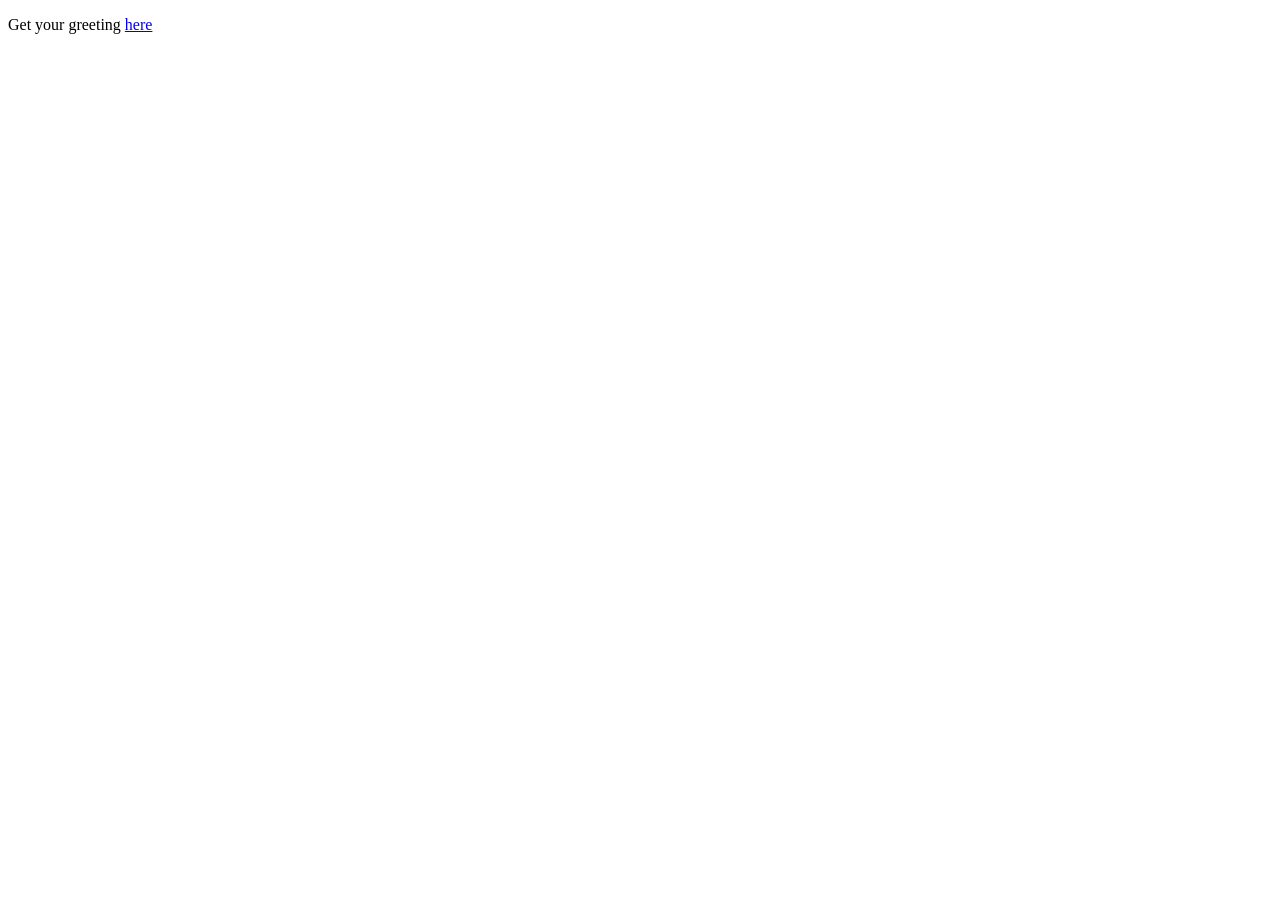
<file: tutorial8-2/src/main/resources/static/index.html>
<!DOCTYPE HTML>
<html>
<head>
    <title>Getting Started: Serving Web Content</title>
    <meta http-equiv="Content-Type" content="text/html; charset=UTF-8" />
</head>
<body>
<p>Get your greeting <a href="/greeting">here</a></p>
</body>
</html>
</file>
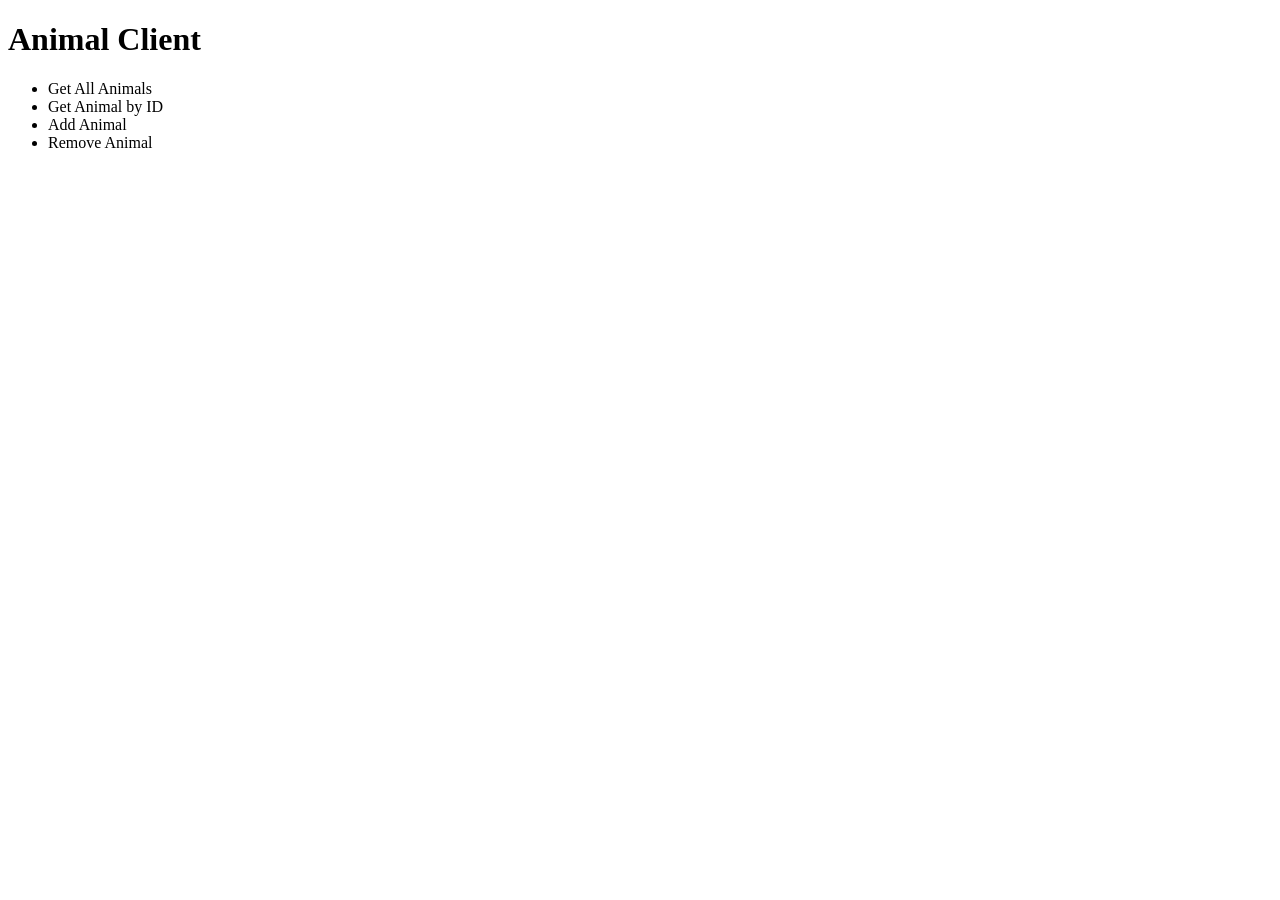
<file: Tutorial9-2/src/main/resources/templates/index.html>
<!DOCTYPE html>
<!-- saved from url=(0080)https://qrbriggs-byui.github.io/apj-files/tutorials/files/tutorial9-2/index.html -->
<html xmlns:th="http://www.thymeleaf.org" data-lt-installed="true"><head><meta http-equiv="Content-Type" content="text/html; charset=UTF-8">
    <title>Animal Client</title>
</head>
<body>
<h1>Animal Client</h1>
<ul>
    <li><a th:href="@{/getAllAnimals}">Get All Animals</a></li>
    <li><a th:href="@{/getAnimalById}">Get Animal by ID</a></li>
    <li><a th:href="@{/addAnimal}">Add Animal</a></li>
    <li><a th:href="@{/removeAnimal}">Remove Animal</a></li>
</ul>

</body></html>
</file>
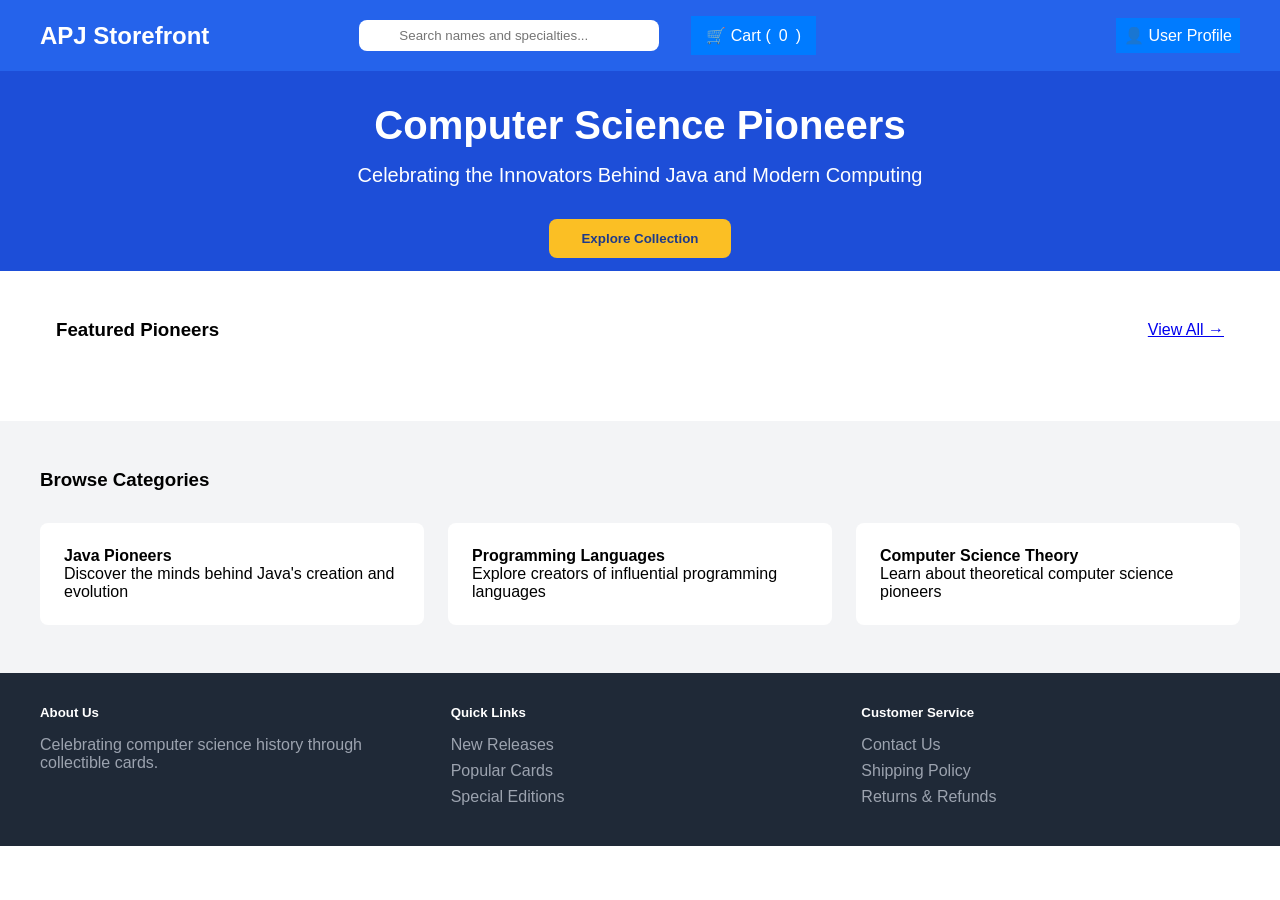
<file: web/src/main/resources/static/index.html>
<!DOCTYPE html>
<html lang="en">
<head>
    <meta charset="UTF-8">
    <meta name="viewport" content="width=device-width, initial-scale=1.0">
    <title>APJ Storefront - Computer Science Pioneers</title>
    <link rel="stylesheet" href="css/index.css">
    <link rel="stylesheet" href="css/cart.css">
    <script src="js/index.js" defer></script>
    <script src="js/cart.js" defer></script>
</head>
<body>
<nav>
    <div class="nav-container">
        <div class="logo">APJ Storefront</div>
        <div class="search-cart">
            <div class="search-container">
                <input type="text" id="search" class="search-input" placeholder="Search names and specialties...">
            </div>
            <button class="cart-button">
                🛒 Cart (<span id="cart-item-count">0</span>)
            </button>
        </div>
        <div class="cart-container">
            <div class="cart-widget" id="cartWidget">
                <p><strong>Your Cart:</strong></p>
                <ul id="cartItems"></ul>
            </div>
        </div>
        <div class="user-profile">
            <p><a href="user-profile.html">👤 <span id="username">User Profile</span></a></p>
        </div>
    </div>
</nav>

<div class="hero">
    <h2>Computer Science Pioneers</h2>
    <p>Celebrating the Innovators Behind Java and Modern Computing</p>
    <button class="cta-button">Explore Collection</button>
</div>

<section class="featured-section">
    <div class="section-header">
        <h3>Featured Pioneers</h3>
        <a href="product-listing.html">View All →</a>
    </div>
    <div class="card-grid" id="featured-cards">
        <!-- Cards will be inserted here by JavaScript -->
    </div>
</section>

<section class="categories">
    <div class="categories-container">
        <h3>Browse Categories</h3>
        <div class="categories-grid">
            <div class="category-card" id="java-pioneers-card">
                <h4>Java Pioneers</h4>
                <p>Discover the minds behind Java's creation and evolution</p>
            </div>
            <div class="category-card" id="programming-languages-card">
                <h4>Programming Languages</h4>
                <p>Explore creators of influential programming languages</p>
            </div>
            <div class="category-card" id="theory-card">
                <h4>Computer Science Theory</h4>
                <p>Learn about theoretical computer science pioneers</p>
            </div>
        </div>
    </div>
</section>

<footer>
    <div class="footer-container">
        <div class="footer-section">
            <h5>About Us</h5>
            <p style="color: #9ca3af;">Celebrating computer science history through collectible cards.</p>
        </div>
        <div class="footer-section">
            <h5>Quick Links</h5>
            <ul>
                <li>New Releases</li>
                <li>Popular Cards</li>
                <li>Special Editions</li>
            </ul>
        </div>
        <div class="footer-section">
            <h5>Customer Service</h5>
            <ul>
                <li>Contact Us</li>
                <li>Shipping Policy</li>
                <li>Returns & Refunds</li>
            </ul>
        </div>
    </div>
</footer>
<div id="homepage"></div>
</body>
</html>
</file>
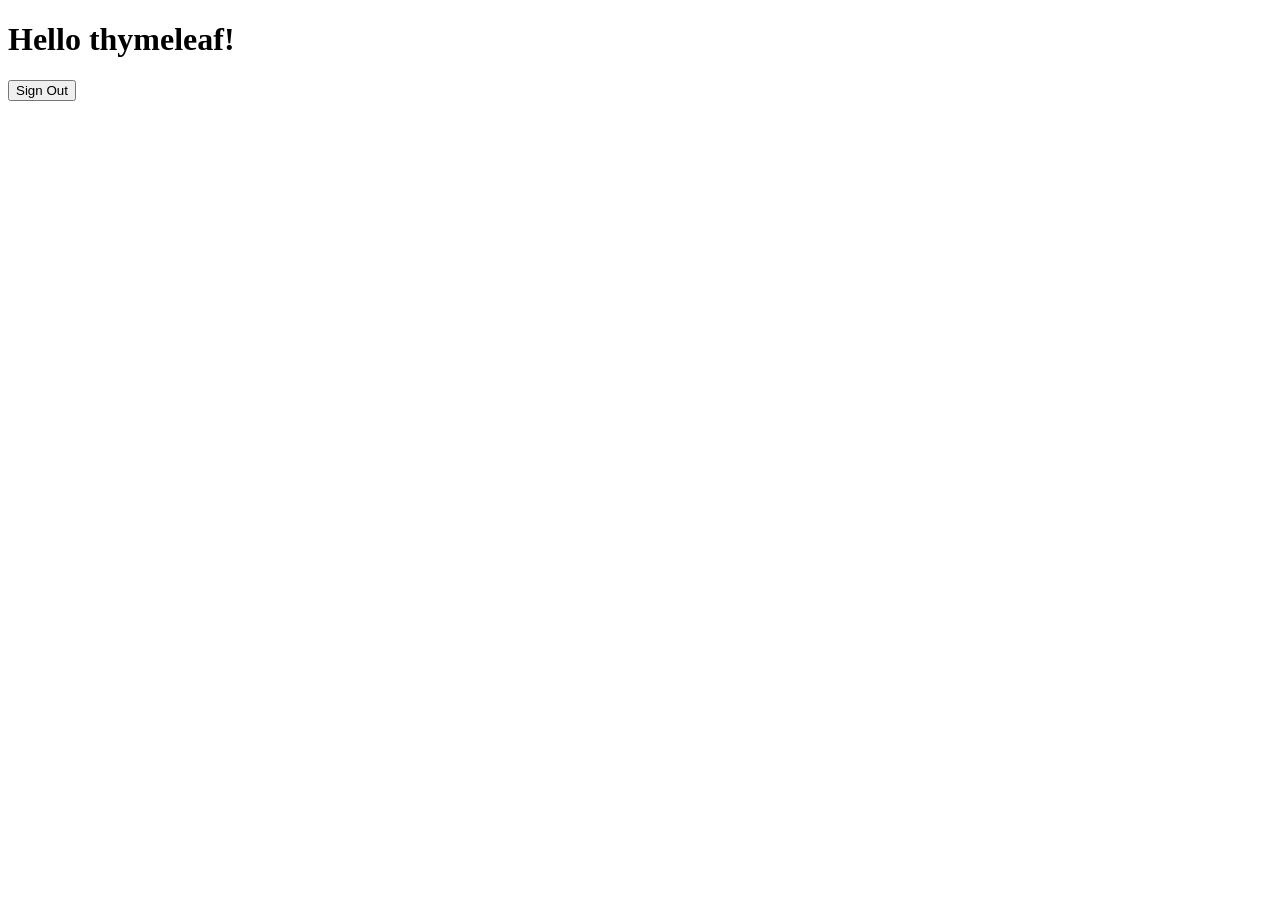
<file: tutorial12-2/src/main/resources/templates/hello.html>
<!DOCTYPE html>
<html xmlns="http://www.w3.org/1999/xhtml" xmlns:th="https://www.thymeleaf.org"
      xmlns:sec="https://www.thymeleaf.org/thymeleaf-extras-springsecurity6">
<head>
    <title>Hello World!</title>
</head>
<body>
<h1 th:inline="text">Hello <span th:remove="tag" sec:authentication="name">thymeleaf</span>!</h1>
<form th:action="@{/logout}" method="post">
    <input type="submit" value="Sign Out"/>
</form>
</body>
</html>
</file>
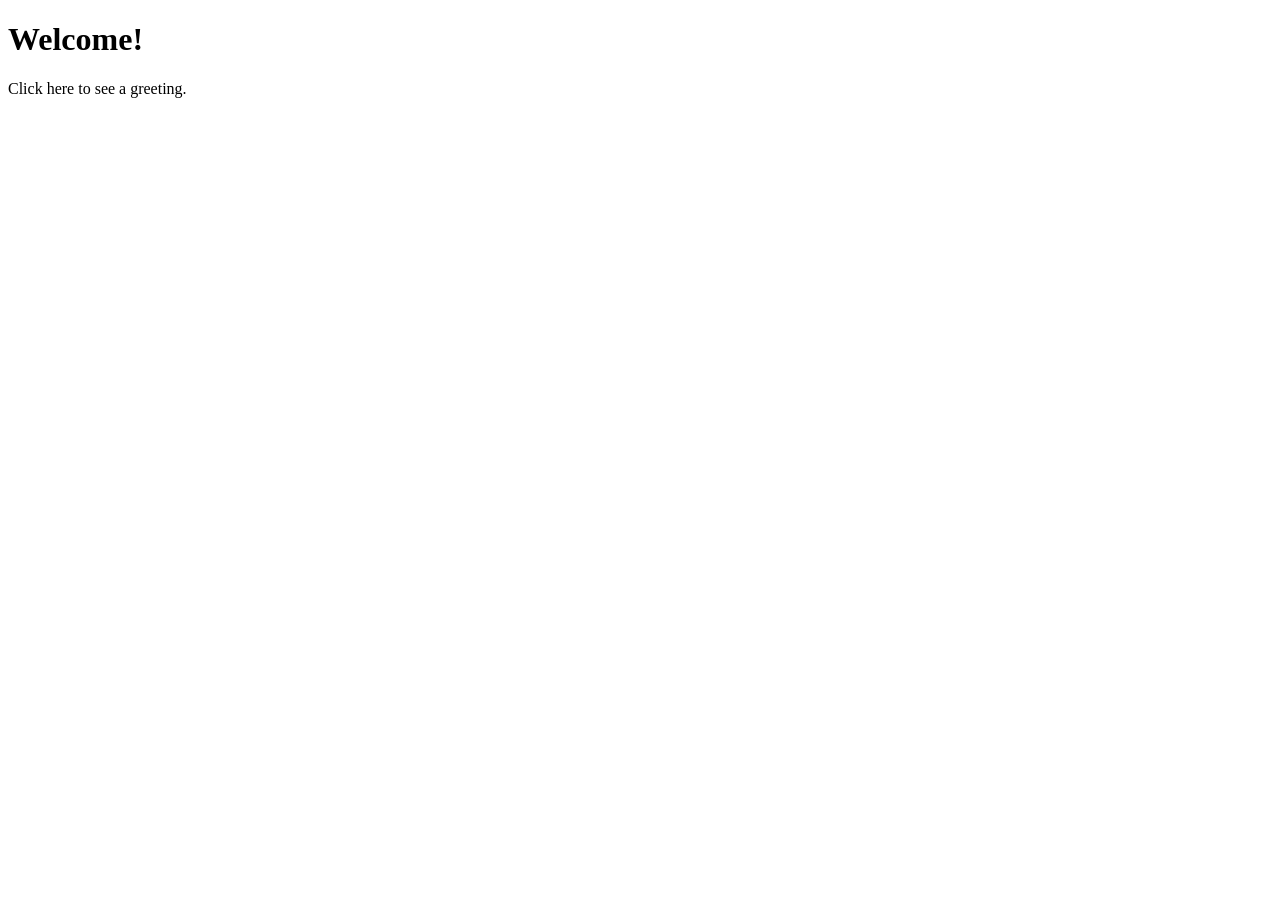
<file: tutorial12-2/src/main/resources/templates/home.html>
<!DOCTYPE html>
<html xmlns="http://www.w3.org/1999/xhtml" xmlns:th="https://www.thymeleaf.org">
<head>
    <title>Spring Security Example</title>
</head>
<body>
<h1>Welcome!</h1>

<p>Click <a th:href="@{/hello}">here</a> to see a greeting.</p>
</body>
</html>
</file>
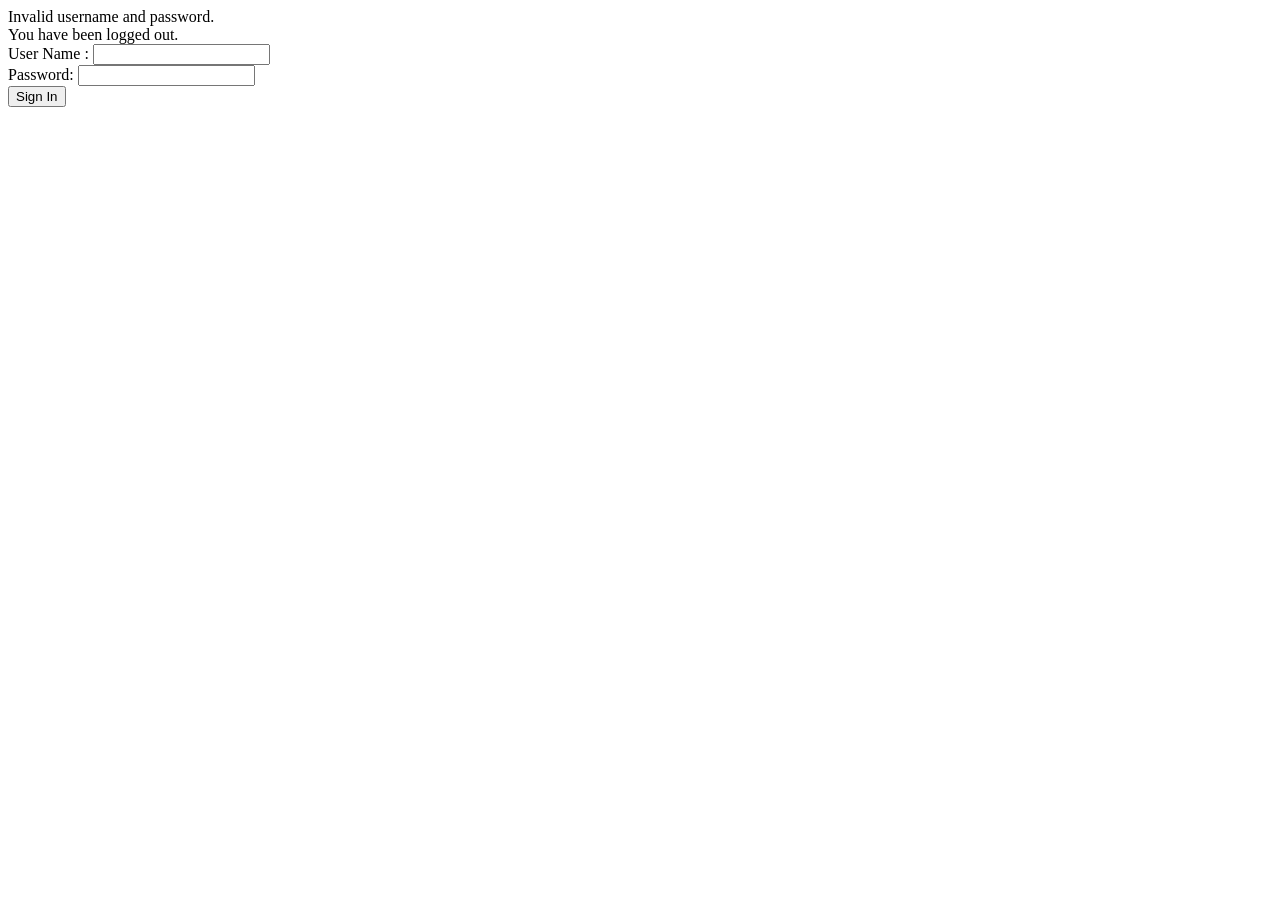
<file: tutorial12-2/src/main/resources/templates/login.html>
<!DOCTYPE html>
<html xmlns="http://www.w3.org/1999/xhtml" xmlns:th="https://www.thymeleaf.org">
<head>
    <title>Spring Security Example </title>
</head>
<body>
<div th:if="${param.error}">
    Invalid username and password.
</div>
<div th:if="${param.logout}">
    You have been logged out.
</div>
<form th:action="@{/login}" method="post">
    <div><label> User Name : <input type="text" name="username"/> </label></div>
    <div><label> Password: <input type="password" name="password"/> </label></div>
    <div><input type="submit" value="Sign In"/></div>
</form>
</body>
</html>
</file>
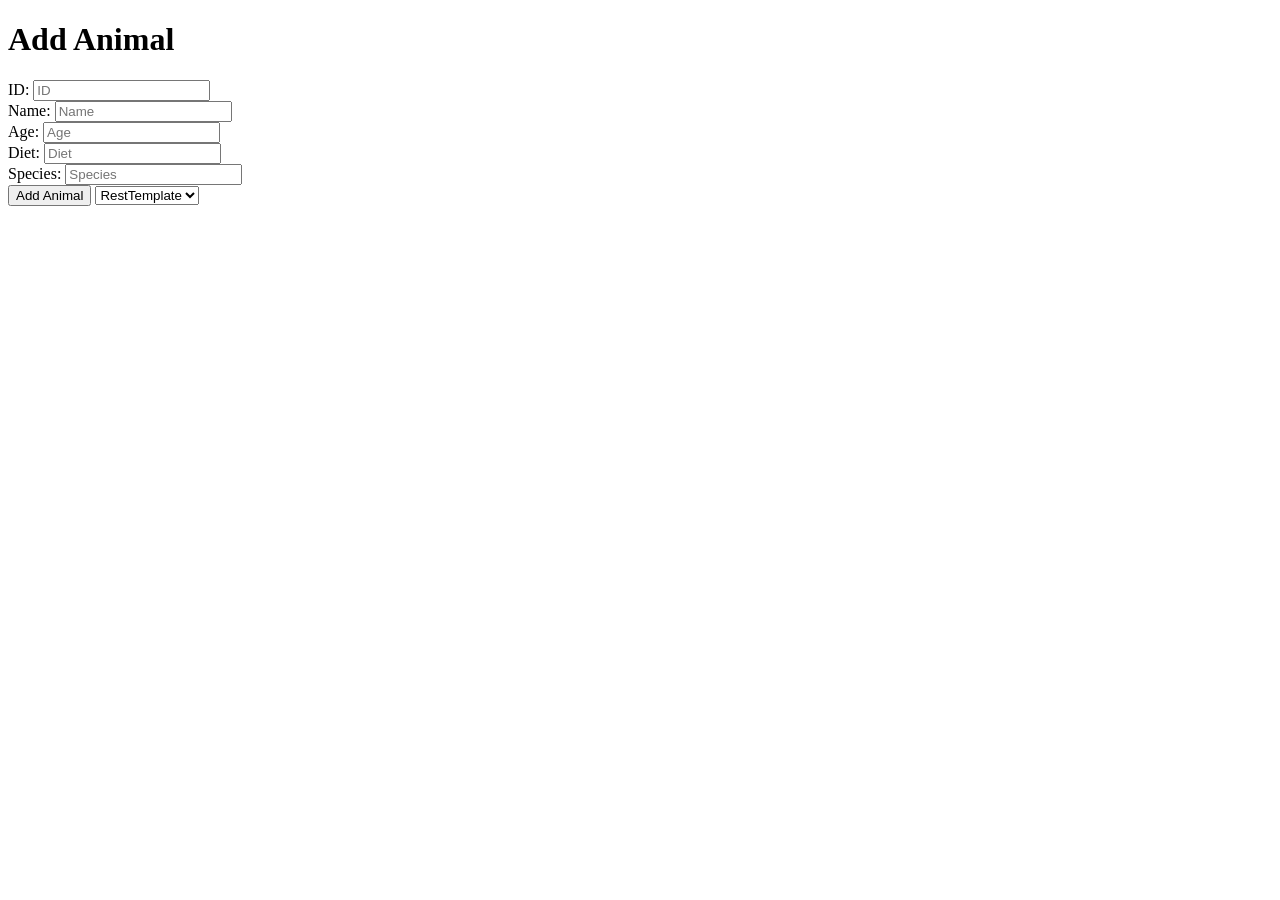
<file: Tutorial9-2/src/main/resources/templates/addAnimal.html>
<!DOCTYPE html>
<!-- saved from url=(0084)https://qrbriggs-byui.github.io/apj-files/tutorials/files/tutorial9-2/addAnimal.html -->
<html xmlns:th="http://www.thymeleaf.org" data-lt-installed="true"><head><meta http-equiv="Content-Type" content="text/html; charset=UTF-8">
  <title>Add Animal</title>
</head>
<body>
<h1>Add Animal</h1>
<form th:action="@{/addAnimal}" method="post" th:object="${animal}">
  <div>
    <label for="id">ID:</label>
    <input type="number" id="id" th:field="*{id}" placeholder="ID">
  </div>
  <div>
    <label for="name">Name:</label>
    <input type="text" id="name" th:field="*{name}" placeholder="Name">
  </div>
  <div>
    <label for="age">Age:</label>
    <input type="number" id="age" th:field="*{age}" placeholder="Age">
  </div>
  <div>
    <label for="diet">Diet:</label>
    <input type="text" id="diet" th:field="*{diet}" placeholder="Diet">
  </div>
  <div>
    <label for="species">Species:</label>
    <input type="text" id="species" th:field="*{species}" placeholder="Species">
  </div>
  <div>
    <button type="submit">Add Animal</button>
    <select name="method">
      <option value="restTemplate">RestTemplate</option>
      <option value="webClient">WebClient</option>
    </select>
  </div>
</form>

</body></html>
</file>
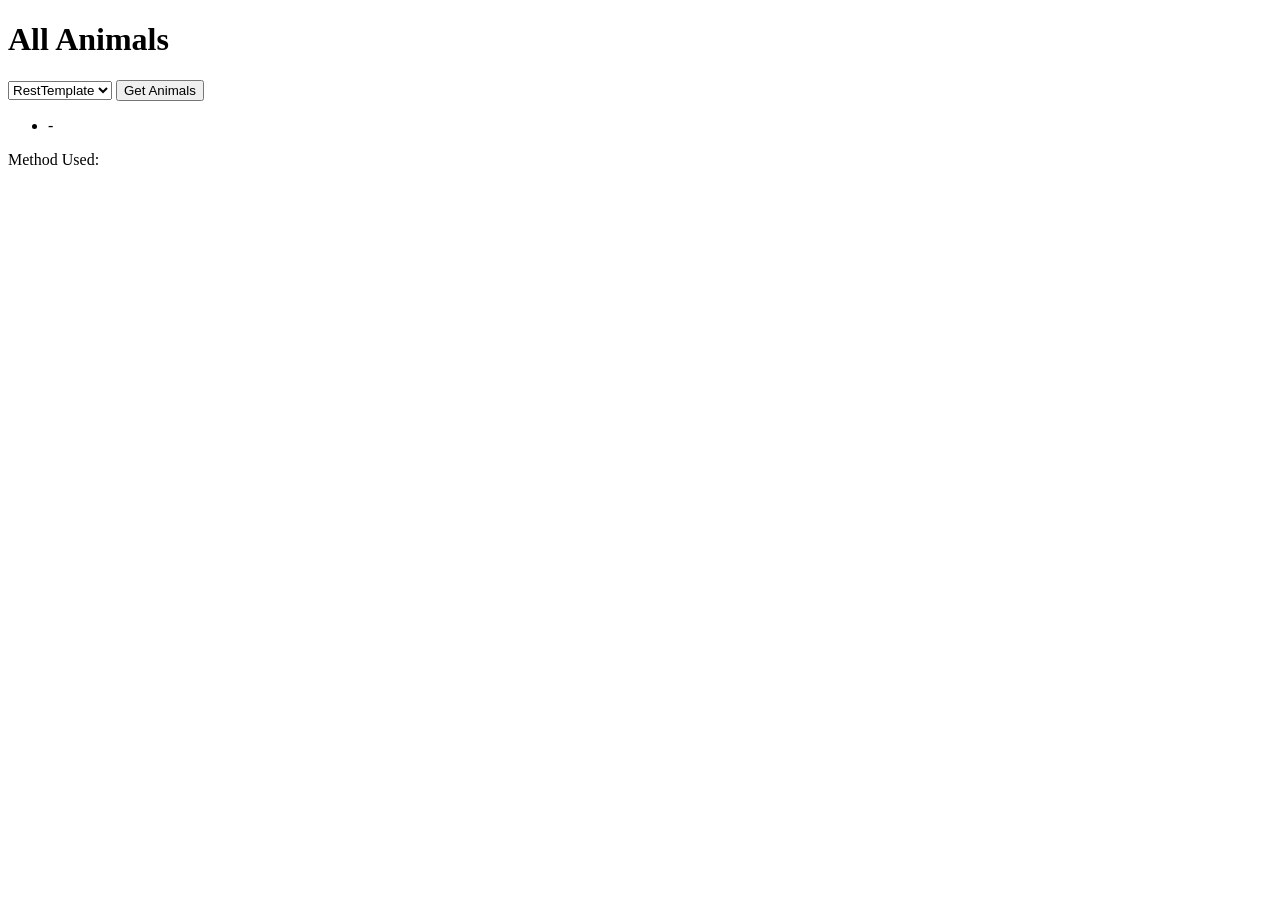
<file: Tutorial9-2/src/main/resources/templates/getAllAnimals.html>
<!DOCTYPE html>
<!-- saved from url=(0088)https://qrbriggs-byui.github.io/apj-files/tutorials/files/tutorial9-2/getAllAnimals.html -->
<html xmlns:th="http://www.thymeleaf.org" data-lt-installed="true"><head><meta http-equiv="Content-Type" content="text/html; charset=UTF-8">
    <title>Get All Animals</title>
</head>
<body>
<h1>All Animals</h1>
<form th:action="@{/getAllAnimals}" method="get">
    <select name="method">
        <option value="restTemplate">RestTemplate</option>
        <option value="webClient">WebClient</option>
    </select>
    <button type="submit">Get Animals</button>
</form>
<div th:if="${animals}">
    <ul>
        <li th:each="animal : ${animals}">
            <span th:text="${animal.name}"></span> - <span th:text="${animal.species}"></span>
        </li>
    </ul>
</div>
<div th:if="${method}">
    <p>Method Used: <span th:text="${method}"></span></p>
</div>

</body></html>
</file>
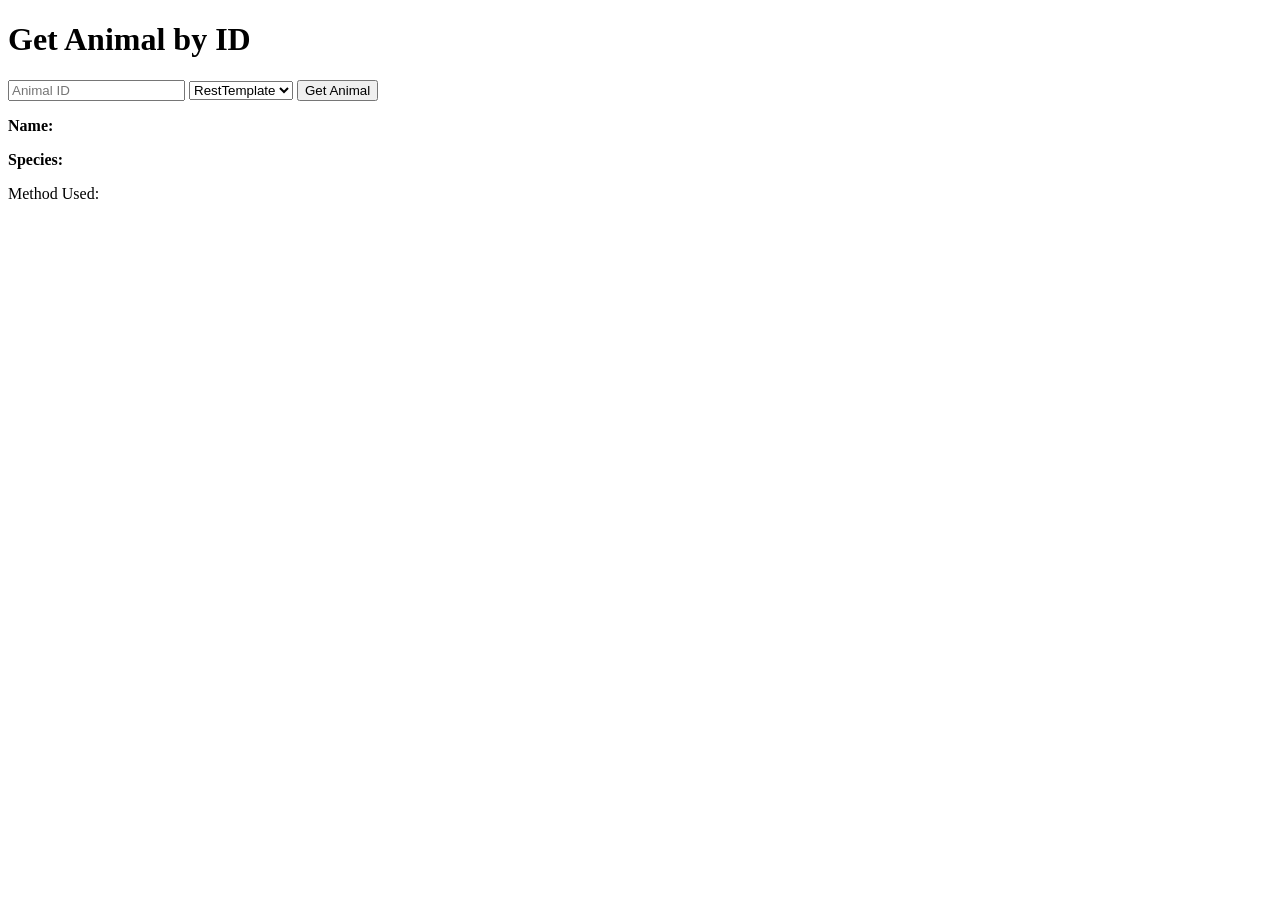
<file: Tutorial9-2/src/main/resources/templates/getAnimalById.html>
<!DOCTYPE html>
<!-- saved from url=(0088)https://qrbriggs-byui.github.io/apj-files/tutorials/files/tutorial9-2/getAnimalById.html -->
<html xmlns:th="http://www.thymeleaf.org" data-lt-installed="true"><head><meta http-equiv="Content-Type" content="text/html; charset=UTF-8">
    <title>Get Animal by ID</title>
</head>
<body>
<h1>Get Animal by ID</h1>
<form th:action="@{/getAnimalById}" method="post">
    <input type="number" name="id" placeholder="Animal ID">
    <select name="method">
        <option value="restTemplate">RestTemplate</option>
        <option value="webClient">WebClient</option>
    </select>
    <button type="submit">Get Animal</button>
</form>
<div th:if="${animal}">
    <p><strong>Name:</strong> <span th:text="${animal.name}"></span></p>
    <p><strong>Species:</strong> <span th:text="${animal.species}"></span></p>
</div>
<div th:if="${method}">
    <p>Method Used: <span th:text="${method}"></span></p>
</div>

</body></html>
</file>
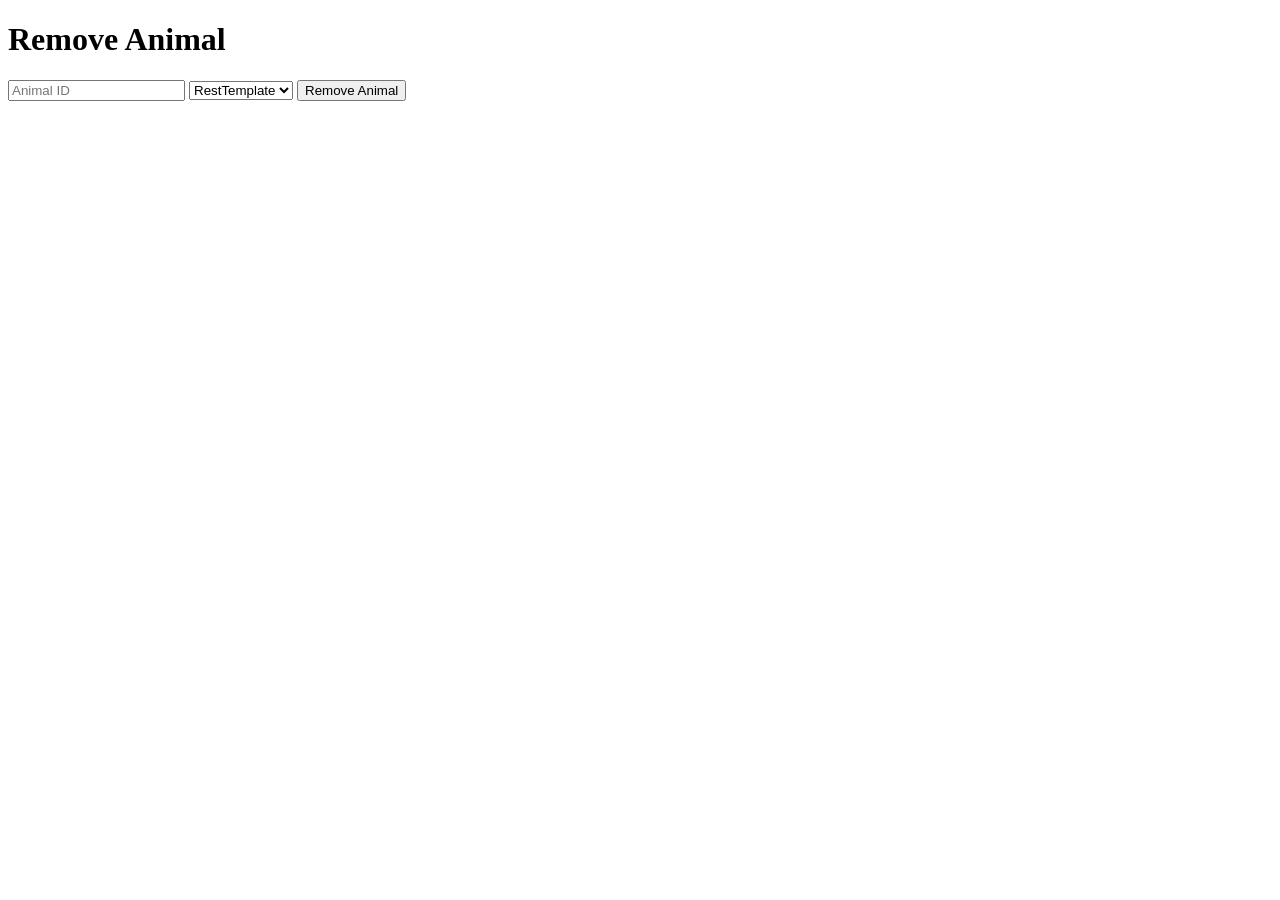
<file: Tutorial9-2/src/main/resources/templates/removeAnimal.html>
<!DOCTYPE html>
<!-- saved from url=(0087)https://qrbriggs-byui.github.io/apj-files/tutorials/files/tutorial9-2/removeAnimal.html -->
<html xmlns:th="http://www.thymeleaf.org" data-lt-installed="true"><head><meta http-equiv="Content-Type" content="text/html; charset=UTF-8">
    <title>Remove Animal</title>
</head>
<body>
<h1>Remove Animal</h1>
<form th:action="@{/removeAnimal}" method="post">
    <input type="number" name="id" placeholder="Animal ID">
    <select name="method">
        <option value="restTemplate">RestTemplate</option>
        <option value="webClient">WebClient</option>
    </select>
    <button type="submit">Remove Animal</button>
</form>

</body></html>
</file>
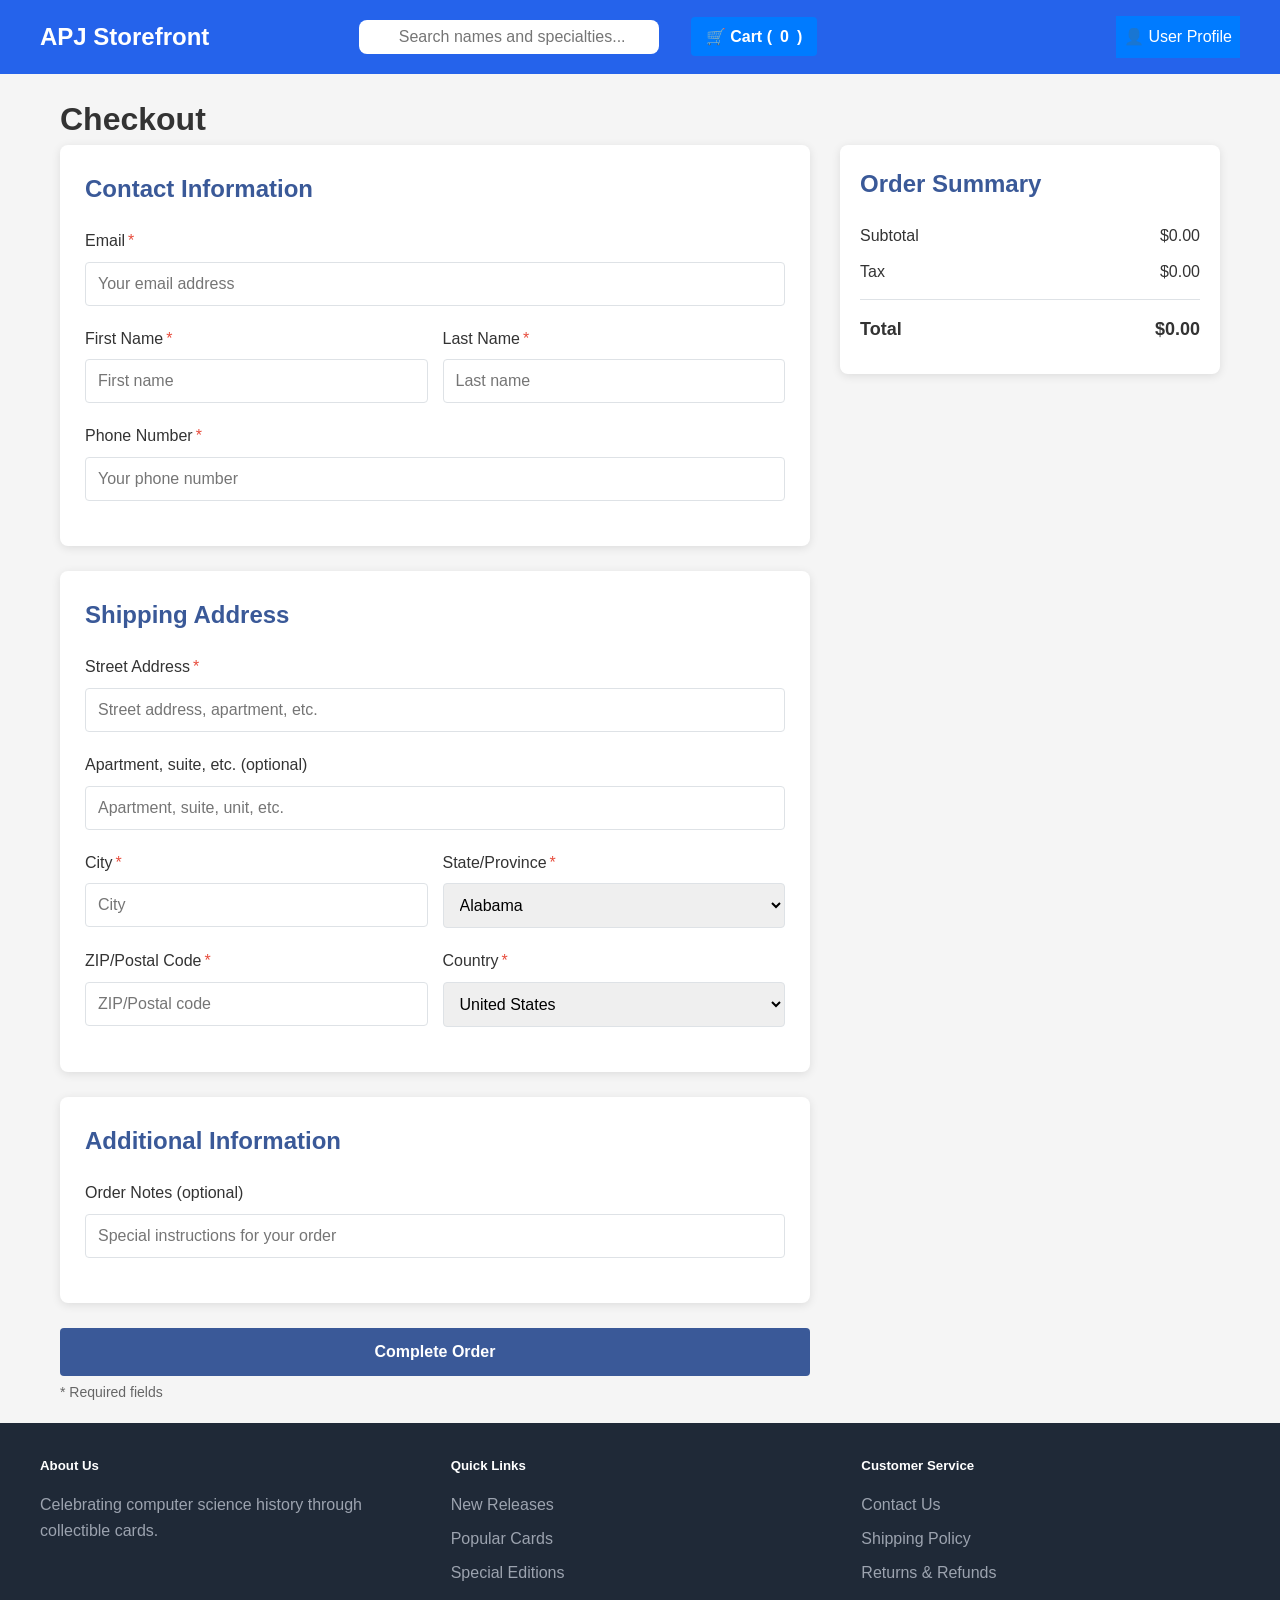
<file: web/src/main/resources/static/checkout.html>
<!DOCTYPE html>
<html lang="en">
<head>
    <meta charset="UTF-8">
    <meta name="viewport" content="width=device-width, initial-scale=1.0">
    <title>Checkout - Trading Card Site</title>
    <link rel="stylesheet" href="css/checkout.css" >
    <link rel="stylesheet" href="css/index.css" >
    <link rel="stylesheet" href="css/cart.css" >
    <script src="js/index.js" defer></script>
    <script src="js/cart.js" defer></script>
    <script src="js/checkout.js" defer></script>
</head>
<body>
<nav>
    <div class="nav-container">
        <div class="logo">APJ Storefront</div>
        <div class="search-cart">
            <div class="search-container">
                <input type="text" id="search" class="search-input" placeholder="Search names and specialties...">
            </div>
            <button class="cart-button">
                🛒 Cart (<span id="cart-item-count">0</span>)
            </button>
        </div>
        <div class="cart-container">
            <div class="cart-widget" id="cartWidget">
                <p><strong>Your Cart:</strong></p>
                <ul id="cartItems"></ul>
            </div>
        </div>
        <div class="user-profile">
            <p><a href="user-profile.html">👤 <span id="username">User Profile</span></a></p>
        </div>
    </div>
</nav>

<div class="container">
    <h1>Checkout</h1>

    <div class="checkout-container">
        <div class="checkout-form">
            <form id="checkoutForm">
                <div class="form-section">
                    <h2>Contact Information</h2>
                    <div class="form-group">
                        <label for="email" class="required">Email</label>
                        <input type="email" id="email" required placeholder="Your email address">
                    </div>
                    <div class="form-row">
                        <div class="form-group">
                            <label for="firstName" class="required">First Name</label>
                            <input type="text" id="firstName" required placeholder="First name">
                        </div>
                        <div class="form-group">
                            <label for="lastName" class="required">Last Name</label>
                            <input type="text" id="lastName" required placeholder="Last name">
                        </div>
                    </div>
                    <div class="form-group">
                        <label for="phone" class="required">Phone Number</label>
                        <input type="tel" id="phone" required placeholder="Your phone number">
                    </div>
                </div>

                <div class="form-section">
                    <h2>Shipping Address</h2>
                    <div class="form-group">
                        <label for="address" class="required">Street Address</label>
                        <input type="text" id="address" required placeholder="Street address, apartment, etc.">
                    </div>
                    <div class="form-group">
                        <label for="address2">Apartment, suite, etc. (optional)</label>
                        <input type="text" id="address2" placeholder="Apartment, suite, unit, etc.">
                    </div>
                    <div class="form-row">
                        <div class="form-group">
                            <label for="city" class="required">City</label>
                            <input type="text" id="city" required placeholder="City">
                        </div>
                        <div class="form-group">
                            <label for="state" class="required">State/Province</label>
                            <select id="state" name="state" required>
                                <option value="AL">Alabama</option>
                                <option value="AK">Alaska</option>
                                <option value="AZ">Arizona</option>
                                <option value="AR">Arkansas</option>
                                <option value="CA">California</option>
                                <option value="CO">Colorado</option>
                                <option value="CT">Connecticut</option>
                                <option value="DE">Delaware</option>
                                <option value="DC">District Of Columbia</option>
                                <option value="FL">Florida</option>
                                <option value="GA">Georgia</option>
                                <option value="HI">Hawaii</option>
                                <option value="ID">Idaho</option>
                                <option value="IL">Illinois</option>
                                <option value="IN">Indiana</option>
                                <option value="IA">Iowa</option>
                                <option value="KS">Kansas</option>
                                <option value="KY">Kentucky</option>
                                <option value="LA">Louisiana</option>
                                <option value="ME">Maine</option>
                                <option value="MD">Maryland</option>
                                <option value="MA">Massachusetts</option>
                                <option value="MI">Michigan</option>
                                <option value="MN">Minnesota</option>
                                <option value="MS">Mississippi</option>
                                <option value="MO">Missouri</option>
                                <option value="MT">Montana</option>
                                <option value="NE">Nebraska</option>
                                <option value="NV">Nevada</option>
                                <option value="NH">New Hampshire</option>
                                <option value="NJ">New Jersey</option>
                                <option value="NM">New Mexico</option>
                                <option value="NY">New York</option>
                                <option value="NC">North Carolina</option>
                                <option value="ND">North Dakota</option>
                                <option value="OH">Ohio</option>
                                <option value="OK">Oklahoma</option>
                                <option value="OR">Oregon</option>
                                <option value="PA">Pennsylvania</option>
                                <option value="RI">Rhode Island</option>
                                <option value="SC">South Carolina</option>
                                <option value="SD">South Dakota</option>
                                <option value="TN">Tennessee</option>
                                <option value="TX">Texas</option>
                                <option value="UT">Utah</option>
                                <option value="VT">Vermont</option>
                                <option value="VA">Virginia</option>
                                <option value="WA">Washington</option>
                                <option value="WV">West Virginia</option>
                                <option value="WI">Wisconsin</option>
                                <option value="WY">Wyoming</option>
                            </select>
                        </div>
                    </div>
                    <div class="form-row">
                        <div class="form-group">
                            <label for="zipcode" class="required">ZIP/Postal Code</label>
                            <input type="text" id="zipcode" required placeholder="ZIP/Postal code">
                        </div>
                        <div class="form-group">
                            <label for="country" class="required">Country</label>
                            <select id="country" required>
                                <option value="US">United States</option>
                            </select>
                        </div>
                    </div>
                </div>

                <div class="form-section">
                    <h2>Additional Information</h2>
                    <div class="form-group">
                        <label for="notes">Order Notes (optional)</label>
                        <input type="text" id="notes" placeholder="Special instructions for your order">
                    </div>
                </div>

                <button type="submit">Complete Order</button>
                <p class="form-note">* Required fields</p>
            </form>
        </div>

        <div class="order-summary">
            <h2>Order Summary</h2>
            <!-- Cart items would be dynamically loaded here -->
            <div class="cart-items"></div>
            <div class="summary-row">
                <span>Subtotal</span>
                <span id="summary-subtotal"></span>
            </div>
            <div class="summary-row">
                <span>Tax</span>
                <span id="summary-tax"></span>
            </div>
            <div class="summary-row total">
                <span>Total</span>
                <span id="summary-total"></span>
            </div>
        </div>
    </div>
</div>
<footer>
    <div class="footer-container">
        <div class="footer-section">
            <h5>About Us</h5>
            <p style="color: #9ca3af;">Celebrating computer science history through collectible cards.</p>
        </div>
        <div class="footer-section">
            <h5>Quick Links</h5>
            <ul>
                <li>New Releases</li>
                <li>Popular Cards</li>
                <li>Special Editions</li>
            </ul>
        </div>
        <div class="footer-section">
            <h5>Customer Service</h5>
            <ul>
                <li>Contact Us</li>
                <li>Shipping Policy</li>
                <li>Returns & Refunds</li>
            </ul>
        </div>
    </div>
</footer>
</body>
</html>
</file>
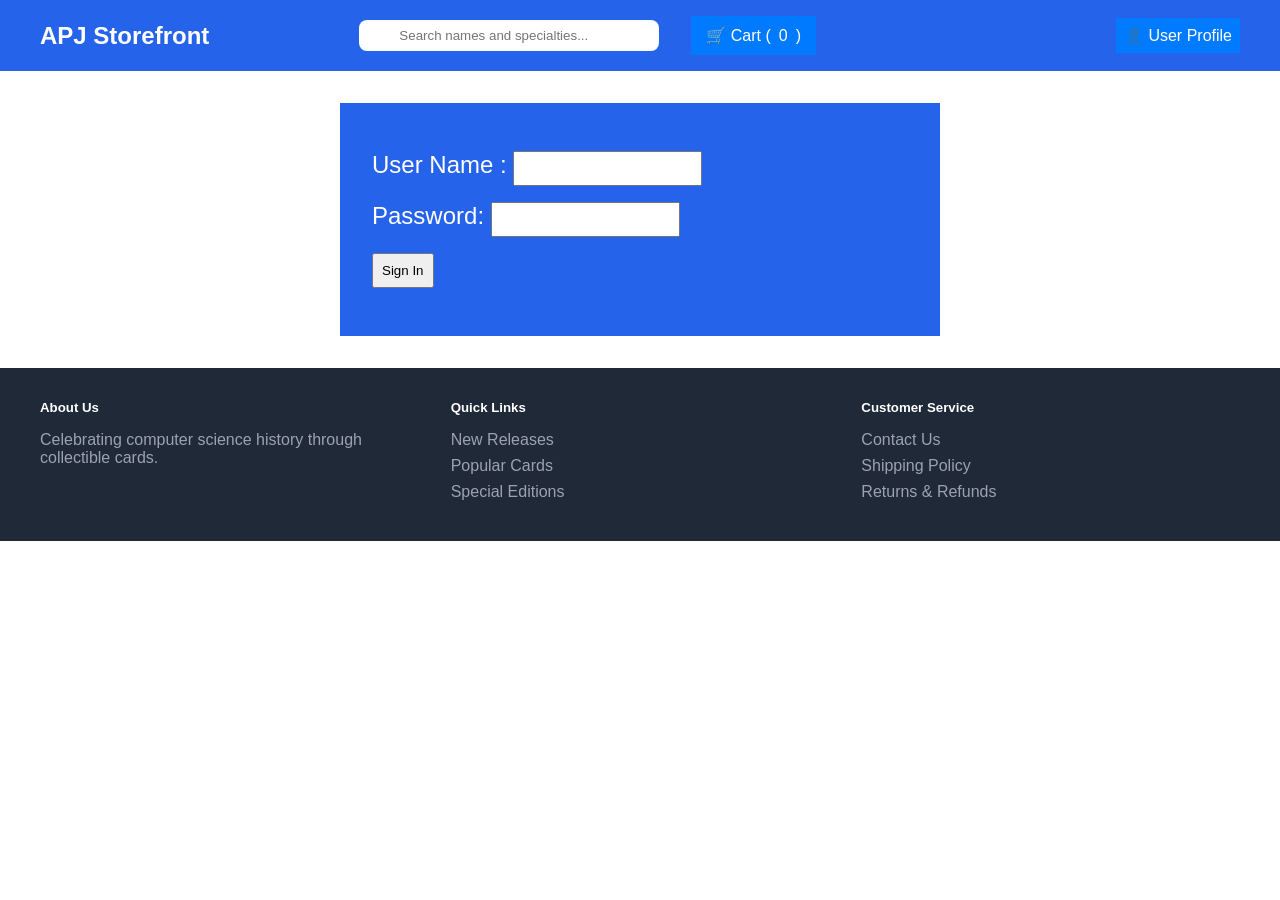
<file: web/src/main/resources/static/login.html>
<!DOCTYPE html>
<html lang="en">
<head>
    <meta charset="UTF-8">
    <meta name="viewport" content="width=device-width, initial-scale=1.0">
    <title>Order Confirmation - Trading Card Site</title>
    <link rel="stylesheet" href="css/index.css">
    <link rel="stylesheet" href="css/cart.css">
    <link rel="stylesheet" href="css/login.css">
    <link rel="stylesheet" href="https://cdnjs.cloudflare.com/ajax/libs/font-awesome/6.0.0-beta3/css/all.min.css">
    <script src="js/index.js" defer></script>
    <script src="js/cart.js" defer></script>
</head>
<body>
<nav>
    <div class="nav-container">
        <div class="logo">APJ Storefront</div>
        <div class="search-cart">
            <div class="search-container">
                <input type="text" id="search" class="search-input" placeholder="Search names and specialties...">
            </div>
            <button class="cart-button">
                🛒 Cart (<span id="cart-item-count">0</span>)
            </button>
        </div>
        <div class="cart-container">
            <div class="cart-widget" id="cartWidget">
                <p><strong>Your Cart:</strong></p>
                <ul id="cartItems"></ul>
            </div>
        </div>
        <div class="user-profile">
            <p><a href="user-profile.html">👤 User Profile</a></p>
        </div>
    </div>
</nav>
<form action="/perform-login" method="post">
    <div><label> User Name : <input type="text" name="username"/> </label></div>
    <div><label> Password: <input type="password" name="password"/> </label></div>
    <div><input type="submit" value="Sign In"/></div>
    <div><p id="login-error"></p></div>
</form>
<footer>
    <div class="footer-container">
        <div class="footer-section">
            <h5>About Us</h5>
            <p style="color: #9ca3af;">Celebrating computer science history through collectible cards.</p>
        </div>
        <div class="footer-section">
            <h5>Quick Links</h5>
            <ul>
                <li>New Releases</li>
                <li>Popular Cards</li>
                <li>Special Editions</li>
            </ul>
        </div>
        <div class="footer-section">
            <h5>Customer Service</h5>
            <ul>
                <li>Contact Us</li>
                <li>Shipping Policy</li>
                <li>Returns & Refunds</li>
            </ul>
        </div>
    </div>
</footer>
<script>
    const urlParams = new URLSearchParams(window.location.search)
    const error = urlParams.get("error")
    if (error){
        document.getElementById("login-error").innerText = error
    }
</script>
</body>
</html>
</file>
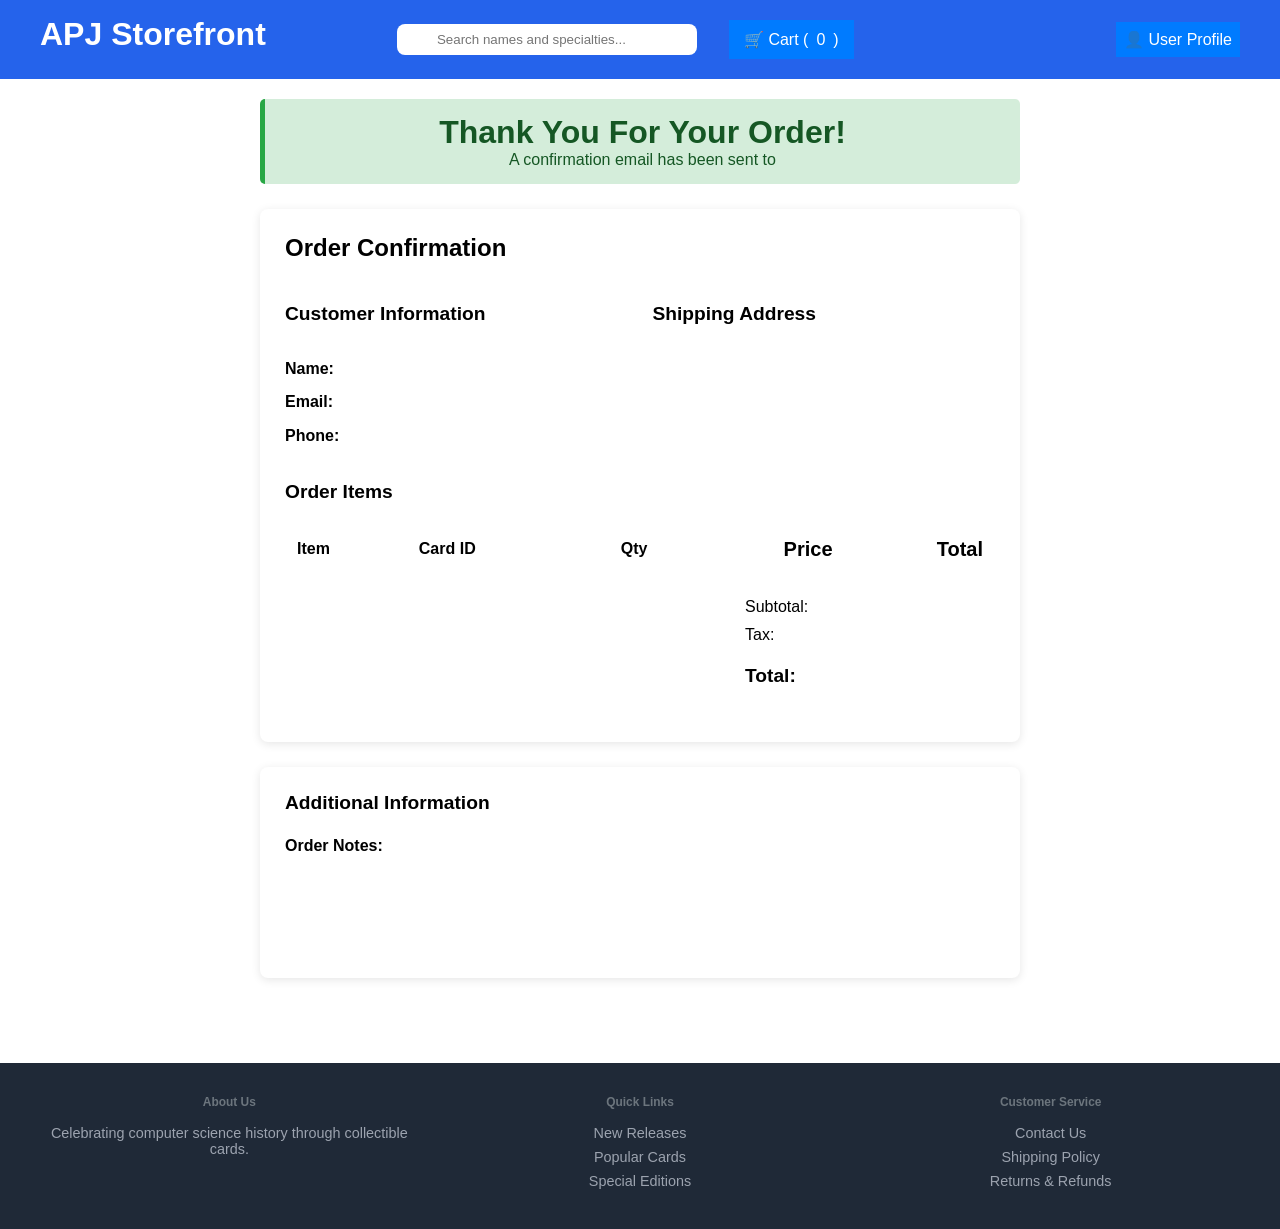
<file: web/src/main/resources/static/order-confirmation.html>
<!DOCTYPE html>
<html lang="en">
<head>
    <meta charset="UTF-8">
    <meta name="viewport" content="width=device-width, initial-scale=1.0">
    <title>Order Confirmation - Trading Card Site</title>
    <link rel="stylesheet" href="css/index.css">
    <link rel="stylesheet" href="css/cart.css">
    <link rel="stylesheet" href="css/order-confirmation.css">
    <script src="js/index.js" defer></script>
    <script src="js/cart.js" defer></script>
    <script src="js/order-confirmation.js" defer></script>
</head>
<body>
<nav>
    <div class="nav-container">
        <div class="logo">APJ Storefront</div>
        <div class="search-cart">
            <div class="search-container">
                <input type="text" id="search" class="search-input" placeholder="Search names and specialties...">
            </div>
            <button class="cart-button">
                🛒 Cart (<span id="cart-item-count">0</span>)
            </button>
        </div>
        <div class="cart-container">
            <div class="cart-widget" id="cartWidget">
                <p><strong>Your Cart:</strong></p>
                <ul id="cartItems"></ul>
            </div>
        </div>
        <div class="user-profile">
            <p><a href="user-profile.html">👤 <span id="username">User Profile</span></a></p>
        </div>
    </div>
</nav>

<div class="container">
    <div class="confirmation-banner">
        <h1>Thank You For Your Order!</h1>
        <p>A confirmation email has been sent to <span id="customer-email"></span></p>
    </div>

    <div class="order-info">
        <div class="order-header">
            <div>
                <h2>Order Confirmation</h2>
            </div>
            <div>
                <div class="order-date" id="order-date"></div>
                <div class="order-id" id="order-id"></div>
            </div>
        </div>

        <div class="customer-info">
            <div class="customer-details">
                <h3 class="section-title">Customer Information</h3>
                <div>
                    <span class="info-label">Name:</span>
                    <span id="customer-name"></span>
                </div>
                <div>
                    <span class="info-label">Email:</span>
                    <span id="customer-email-info"></span>
                </div>
                <div>
                    <span class="info-label">Phone:</span>
                    <span id="customer-phone"></span>
                </div>
            </div>

            <div class="shipping-details">
                <h3 class="section-title">Shipping Address</h3>
                <div id="shipping-address"></div>
            </div>
        </div>

        <div class="cart-items">
            <h3 class="section-title">Order Items</h3>
            <table>
                <thead>
                <tr>
                    <th>Item</th>
                    <th>Card ID</th>
                    <th class="quantity">Qty</th>
                    <th class="price">Price</th>
                    <th class="price">Total</th>
                </tr>
                </thead>
                <tbody id="order-items">
                <!-- Items will be inserted here via JavaScript -->
                </tbody>
            </table>

            <div class="order-totals">
                <div class="total-row">
                    <span>Subtotal:</span>
                    <span id="subtotal"></span>
                </div>
                <div class="total-row">
                    <span>Tax:</span>
                    <span id="tax"></span>
                </div>
                <div class="total-row grand-total">
                    <span>Total:</span>
                    <span id="total"></span>
                </div>
            </div>
        </div>
    </div>

    <div class="additional-info">
        <h3 class="section-title">Additional Information</h3>
        <div>
            <span class="info-label">Order Notes:</span>
            <div class="order-notes" id="order-notes">
                <!-- Notes will be inserted here via JavaScript -->
            </div>
        </div>

        <button class="print-button" onclick="window.print()">Print Order</button>
    </div>
</div>
<footer>
    <div class="footer-container">
        <div class="footer-section">
            <h5>About Us</h5>
            <p style="color: #9ca3af;">Celebrating computer science history through collectible cards.</p>
        </div>
        <div class="footer-section">
            <h5>Quick Links</h5>
            <ul>
                <li>New Releases</li>
                <li>Popular Cards</li>
                <li>Special Editions</li>
            </ul>
        </div>
        <div class="footer-section">
            <h5>Customer Service</h5>
            <ul>
                <li>Contact Us</li>
                <li>Shipping Policy</li>
                <li>Returns & Refunds</li>
            </ul>
        </div>
    </div>
</footer>

</body>
</html>
</file>
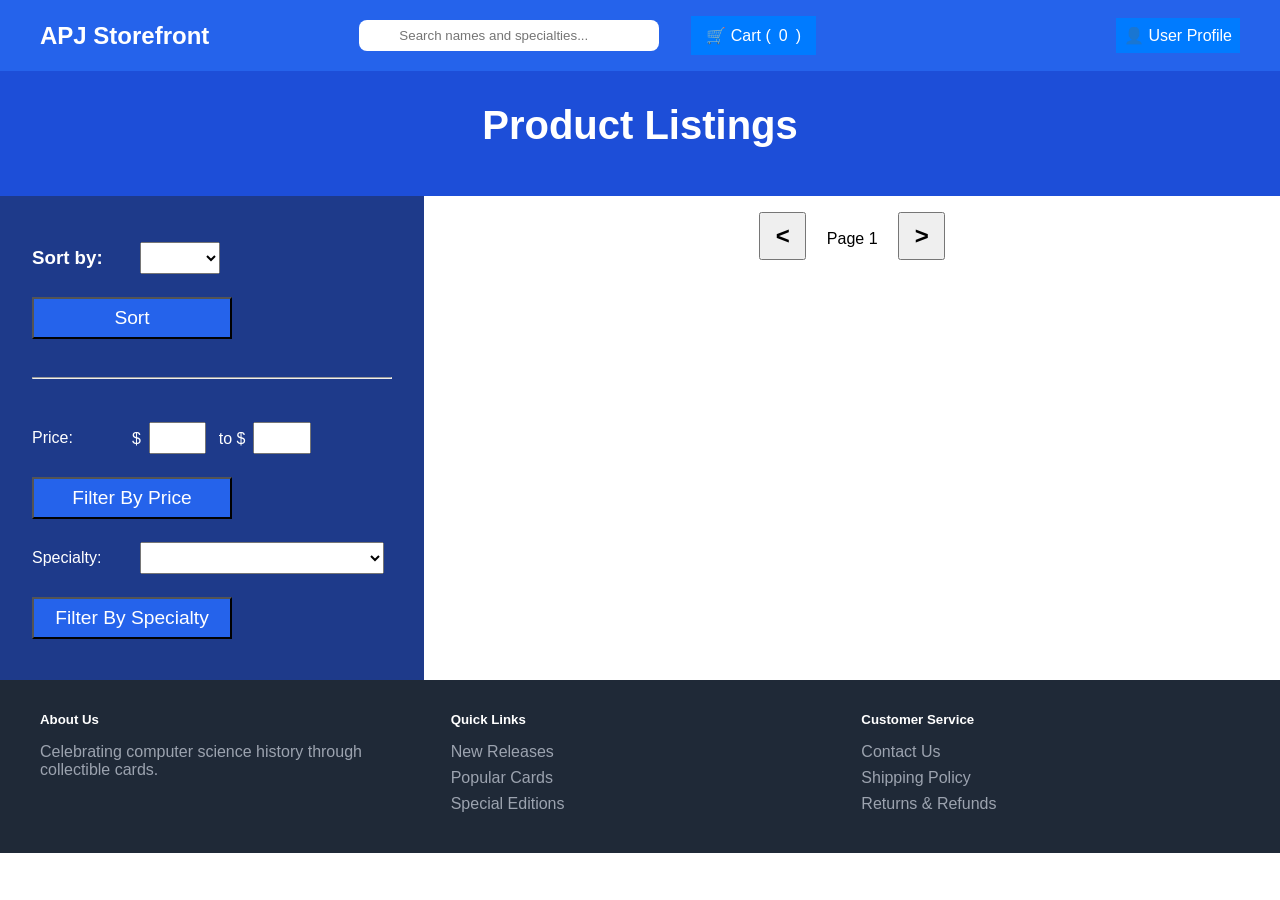
<file: web/src/main/resources/static/product-listing.html>
<!DOCTYPE html>
<html lang="en">
<head>
    <meta charset="UTF-8">
    <meta name="viewport" content="width=device-width, initial-scale=1.0">
    <title>APJ Storefront - Computer Science Pioneers</title>
    <link rel="stylesheet" href="css/index.css">
    <link rel="stylesheet" href="css/cart.css">
    <script src="js/index.js" defer></script>
    <script src="js/cart.js" defer></script>
    <script src="js/product-listing.js" defer></script>
</head>
<body>
<nav>
    <div class="nav-container">
        <div class="logo">APJ Storefront</div>
        <div class="search-cart">
            <div class="search-container">
                <input type="text" id="search" class="search-input" placeholder="Search names and specialties...">
            </div>
            <button class="cart-button">
                🛒 Cart (<span id="cart-item-count">0</span>)
            </button>
        </div>
        <div class="cart-container">
            <div class="cart-widget" id="cartWidget">
                <p><strong>Your Cart:</strong></p>
                <ul id="cartItems"></ul>
            </div>
        </div>
        <div class="user-profile">
            <p><a href="user-profile.html">👤 <span id="username">User Profile</span></a></p>
        </div>
    </div>
</nav>

<div class="hero">
    <h2>Product Listings</h2>
</div>
<main>
    <aside>
        <h3>Sort by:</h3>
        <div>
            <select id="sort" name="sort">
                <option></option>
                <option value="price">Price</option>
                <option value="name">Name</option>
            </select>
        </div>
        <div class="aside-button-container">
            <button id="apply-sort" type="button">Sort</button>
        </div>
        <hr>
        <p>Price:</p>
        <div>
            $<input name="minPrice" id="minPrice" size="3"> to $<input name="maxPrice" id="maxPrice" size="3">
        </div>
        <div class="aside-button-container">
            <button id="apply-price-filter" type="button">Filter By Price</button>
        </div>
        <p>Specialty:</p>
        <div>
            <select id="specialty" name="specialty">
                <option></option>
                <option value="Algorithms_Theory">Algorithms & Theory</option>
                <option value="Artificial Intelligence">Artificial Intelligence</option>
                <option value="Computer Architecture">Computer Architecture</option>
                <option value="Cybersecurity">Cybersecurity</option>
                <option value="Database Systems">Database Systems</option>
                <option value="Graphics_HCI">Graphics & HCI</option>
                <option value="Networking_Internet">Networking & Internet</option>
                <option value="Operating Systems">Operating Systems</option>
                <option value="Programming Languages">Programming Languages</option>
                <option value="Software Engineering">Software Engineering</option>
            </select>
        </div>
        <div class="aside-button-container">
            <button id="apply-specialty-filter" type="button">Filter By Specialty</button>
        </div>
    </aside>
    <section class="product-listing-section">
        <div class="pagination">
            <button id="back-page">&nbsp;&lt;&nbsp;</button>
            <p>Page <span id="page-number">1</span></p>
            <button id="forward-page">&nbsp;&gt;&nbsp;</button>
        </div>
        <div class="card-grid" id="product-listing-cards">
            <!-- Cards will be inserted here by JavaScript -->
        </div>
    </section>
</main>
<footer>
    <div class="footer-container">
        <div class="footer-section">
            <h5>About Us</h5>
            <p style="color: #9ca3af;">Celebrating computer science history through collectible cards.</p>
        </div>
        <div class="footer-section">
            <h5>Quick Links</h5>
            <ul>
                <li>New Releases</li>
                <li>Popular Cards</li>
                <li>Special Editions</li>
            </ul>
        </div>
        <div class="footer-section">
            <h5>Customer Service</h5>
            <ul>
                <li>Contact Us</li>
                <li>Shipping Policy</li>
                <li>Returns & Refunds</li>
            </ul>
        </div>
    </div>
</footer>
</body>
</html>
</file>
<file: web/src/main/resources/static/css/index.css>
* {
    margin: 0;
    padding: 0;
    box-sizing: border-box;
    font-family: 'Arial', sans-serif;
}

nav {
    background-color: #2563eb;
    color: white;
    padding: 1rem;
}

.nav-container {
    max-width: 1200px;
    margin: 0 auto;
    display: flex;
    justify-content: space-between;
    align-items: center;
    position: relative;
}

.logo {
    font-size: 1.5rem;
    font-weight: bold;
}

.search-cart {
    display: flex;
    gap: 2rem;
    align-items: center;
}

.search-container {
    position: relative;
}

.search-input {
    padding: 0.5rem 1rem 0.5rem 2.5rem;
    border-radius: 0.5rem;
    border: none;
    width: 300px;
}

.cart-button {
    background: none;
    border: none;
    color: white;
    cursor: pointer;
    display: flex;
    align-items: center;
    gap: 0.5rem;
}

.user-profile img{
    height: 30px;
    border: 2px black solid;
}

.user-profile a{
    text-decoration: none;
    color: white;
}
.user-profile p{
    background-color: #007bff;
    padding: .5rem;
}

.hero {
    background-color: #1d4ed8;
    color: white;
    text-align: center;
    padding: 2rem 1rem;
    max-height: 200px;
    overflow: hidden;
}

.hero h2 {
    font-size: 2.5rem;
    margin-bottom: 1rem;
}

.hero p {
    font-size: 1.25rem;
    margin-bottom: 2rem;
}

.cta-button {
    background-color: #fbbf24;
    color: #1e3a8a;
    padding: 0.75rem 2rem;
    border-radius: 0.5rem;
    border: none;
    font-weight: bold;
    cursor: pointer;
    transition: background-color 0.3s;
}

.cta-button:hover {
    background-color: #fcd34d;
}

.featured-section {
    max-width: 1200px;
    margin: 3rem auto;
    padding: 0 1rem;
}

.product-listing-section {
    max-width: 1200px;
    padding: 0 1rem;
}

.section-header {
    display: flex;
    justify-content: space-between;
    align-items: center;
    margin-bottom: 2rem;
}

.card-grid {
    display: grid;
    grid-template-columns: repeat(auto-fit, minmax(250px, 1fr));
    gap: 1.5rem;
}

.card {
    border: 1px solid #e5e7eb;
    border-radius: 0.5rem;
    padding: 1rem;
    transition: box-shadow 0.3s;
    max-width: 250px;
}

.card:hover {
    box-shadow: 0 4px 6px rgba(0, 0, 0, 0.1);
}

.card img {
    width: 100%;
    height: 280px;
    object-fit: cover;
    border-radius: 0.5rem;
    margin-bottom: 1rem;
}

.card h4 {
    font-size: 1.125rem;
    margin-bottom: 0.5rem;
}

.card .set {
    color: #6b7280;
    margin-bottom: 0.5rem;
}

.card-footer {
    display: flex;
    justify-content: space-between;
    align-items: center;
    flex-wrap: wrap;
    gap: 0.5rem;
}

.price {
    font-size: 1.25rem;
    font-weight: bold;
}

.add-to-cart {
    background-color: #2563eb;
    color: white;
    padding: 0.5rem 1rem;
    border-radius: 0.25rem;
    border: none;
    cursor: pointer;
    transition: background-color 0.3s;
}

.add-to-cart:hover {
    background-color: #1d4ed8;
}

.contribution {
    width: 100%;
    font-size: 0.9rem;
    color: #4b5563;
    margin-top: 0.5rem;
}

/* Rest of the previous styles remain the same */
.categories {
    background-color: #f3f4f6;
    padding: 3rem 1rem;
}

.categories-container {
    max-width: 1200px;
    margin: 0 auto;
}

.categories-grid {
    display: grid;
    grid-template-columns: repeat(auto-fit, minmax(300px, 1fr));
    gap: 1.5rem;
    margin-top: 2rem;
}

.category-card {
    background-color: white;
    padding: 1.5rem;
    border-radius: 0.5rem;
    cursor: pointer;
    transition: box-shadow 0.3s;
}

.category-card:hover {
    box-shadow: 0 4px 6px rgba(0, 0, 0, 0.1);
}

footer {
    background-color: #1f2937;
    color: white;
    padding: 2rem 1rem;
}

.footer-container {
    max-width: 1200px;
    margin: 0 auto;
    display: grid;
    grid-template-columns: repeat(auto-fit, minmax(250px, 1fr));
    gap: 2rem;
}

.footer-section h5 {
    margin-bottom: 1rem;
}

.footer-section ul {
    list-style: none;
}

.footer-section ul li {
    color: #9ca3af;
    margin-bottom: 0.5rem;
    cursor: pointer;
}

.footer-section input {
    width: 100%;
    padding: 0.5rem;
    margin-bottom: 0.5rem;
    border-radius: 0.25rem;
    border: none;
}

.footer-section button {
    width: 100%;
    background-color: #2563eb;
    color: white;
    padding: 0.5rem;
    border: none;
    border-radius: 0.25rem;
    cursor: pointer;
    transition: background-color 0.3s;
}

.footer-section button:hover {
    background-color: #1d4ed8;
}

main{
    display: grid;
    grid-template-columns: 1fr 3fr;
}

main aside{
    display: grid;
    grid-template-columns: 100px 1fr;
    grid-template-rows: repeat(7, 60px);
    padding: 2rem;
    background-color: #1e3a8a;
    color: white;
    align-items: center;
}

.aside-button-container{
    grid-column: 1/3;
}

main aside button{
    padding: .5rem;
    background-color: #2563eb;
    font-size: 1.2rem;
    width: 200px;
    color: white;
}

main aside input, main aside select{
    font-size: 1.2rem;
    margin: .5rem;
    padding: .2rem;
}

main aside hr{
    grid-column: 1/3;
    height: 2px;
}

.pagination{
    display: none;
    text-align: center;
    margin: 1rem 0;
}

.pagination p{
    padding: 0 1rem;
    display: inline;
}

.pagination button{
    font-size: 1.5rem;
    font-weight: bold;
    padding: .5rem;
 }

@media (max-width: 768px) {
    .search-input {
        width: 200px;
    }

    .nav-container {
        flex-direction: column;
        gap: 1rem;
    }

    .search-cart {
        width: 100%;
        justify-content: center;
    }
    .main aside{
        display: none;
    }

}
</file>
<file: web/src/main/resources/static/css/cart.css>
.cart-container {
    position: relative;
    display: inline-block;
}
.cart-widget {
    display: none;
    position: absolute;
    top: 40px;
    right: 100px;
    background: white;
    color: black;
    border: 1px solid #ccc;
    padding: 10px;
    width: 300px;
    box-shadow: 0px 4px 6px rgba(0, 0, 0, 0.1);
}
.cart-widget ul {
    list-style: none;
    padding: 0;
    margin: 0;
}
.cart-widget li {
    display: flex;
    justify-content: space-between;
    align-items: center;
    padding: 8px;
    border-bottom: 1px solid #ddd;
}
.cart-widget li:last-child {
    border-bottom: none;
}
.cart-button {
    padding: 10px 15px;
    background: #007bff;
    color: white;
    border: none;
    cursor: pointer;
    font-size: 16px;
}
.remove-btn {
    background: none;
    border: none;
    color: red;
    cursor: pointer;
    font-size: 16px;
}
</file>
<file: web/src/main/resources/static/css/checkout.css>
:root {
    --primary-color: #3a5998;
    --secondary-color: #f8f9fa;
    --accent-color: #e74c3c;
    --text-color: #333;
    --border-color: #dee2e6;
}

body {
    background-color: #f5f5f5;
    color: var(--text-color);
    line-height: 1.6;
}

.container {
    max-width: 1200px;
    margin: 0 auto;
    padding: 20px;
}

.logo {
    font-size: 24px;
    font-weight: bold;
}

.checkout-container {
    display: flex;
    flex-wrap: wrap;
    gap: 30px;
}

.checkout-form {
    flex: 1;
    min-width: 320px;
}

.order-summary {
    flex: 0 0 380px;
    background-color: white;
    border-radius: 8px;
    box-shadow: 0 2px 10px rgba(0,0,0,0.1);
    padding: 20px;
    align-self: flex-start;
    position: sticky;
    top: 20px;
}

h2 {
    margin-bottom: 20px;
    color: var(--primary-color);
}

.form-section {
    background-color: white;
    padding: 25px;
    margin-bottom: 25px;
    border-radius: 8px;
    box-shadow: 0 2px 10px rgba(0,0,0,0.1);
}

.form-group {
    margin-bottom: 20px;
}

label {
    display: block;
    margin-bottom: 8px;
    font-weight: 500;
}

input, select {
    width: 100%;
    padding: 12px;
    border: 1px solid var(--border-color);
    border-radius: 4px;
    font-size: 16px;
}

.form-row {
    display: flex;
    gap: 15px;
}

.form-row .form-group {
    flex: 1;
}

button {
    background-color: var(--primary-color);
    color: white;
    border: none;
    padding: 15px 25px;
    font-size: 16px;
    border-radius: 4px;
    cursor: pointer;
    width: 100%;
    font-weight: bold;
    transition: background-color 0.3s;
}

button:hover {
    background-color: #2d4373;
}

.cart-item {
    display: flex;
    margin-bottom: 15px;
    padding-bottom: 15px;
    border-bottom: 1px solid var(--border-color);
}

.cart-item:last-child {
    border-bottom: none;
}

.item-image {
    width: 80px;
    height: 110px;
    object-fit: cover;
    border-radius: 4px;
    margin-right: 15px;
    border: 1px solid var(--border-color);
}

.item-details {
    flex: 1;
}

.item-name {
    font-weight: bold;
    margin-bottom: 5px;
}

.item-price {
    color: var(--accent-color);
    font-weight: 500;
}

.item-quantity {
    font-size: 14px;
    color: #666;
}

.summary-row {
    display: flex;
    justify-content: space-between;
    margin-bottom: 10px;
}

.summary-row.total {
    font-weight: bold;
    font-size: 18px;
    border-top: 1px solid var(--border-color);
    padding-top: 15px;
    margin-top: 15px;
}

.required::after {
    content: "*";
    color: var(--accent-color);
    margin-left: 3px;
}

.form-note {
    font-size: 14px;
    color: #666;
    margin-top: 5px;
}

@media (max-width: 768px) {
    .checkout-container {
        flex-direction: column-reverse;
    }

    .order-summary {
        position: relative;
        width: 100%;
    }
}
</file>
<file: web/src/main/resources/static/css/login.css>
form{
    margin: 2rem auto;
    padding: 2rem;
    background-color: #2563eb;
    color: white;
    font-size: 1.5rem;
    max-width: 600px;
}

form div{
    margin: 1rem 0;
}

form input{
    padding: .5rem;
}

form button{
    background-color: red;
    font-size: 1.5rem;
}
</file>
<file: web/src/main/resources/static/css/order-confirmation.css>
/*:root {*/
/*    --primary-color: #2c3e50;*/
/*    --secondary-color: #3498db;*/
/*    --accent-color: #e74c3c;*/
/*    --light-bg: #f8f9fa;*/
/*    --border-color: #dee2e6;*/
/*}*/

/** {*/
/*    margin: 0;*/
/*    padding: 0;*/
/*    box-sizing: border-box;*/
/*    font-family: 'Segoe UI', Tahoma, Geneva, Verdana, sans-serif;*/
/*}*/

/*body {*/
/*    background-color: #f5f5f5;*/
/*    color: #333;*/
/*    line-height: 1.6;*/
/*}*/

.container {
    max-width: 800px;
    margin: 0 auto;
    padding: 20px;
}

header {
    text-align: center;
    margin-bottom: 30px;
}

.logo {
    font-size: 2rem;
    font-weight: bold;
    color: var(--primary-color);
    margin-bottom: 10px;
}

.confirmation-banner {
    background-color: #d4edda;
    color: #155724;
    padding: 15px;
    border-radius: 5px;
    margin-bottom: 25px;
    text-align: center;
    border-left: 5px solid #28a745;
}

.order-info {
    background-color: white;
    border-radius: 8px;
    box-shadow: 0 2px 10px rgba(0, 0, 0, 0.1);
    padding: 25px;
    margin-bottom: 25px;
}

.order-header {
    display: flex;
    justify-content: space-between;
    border-bottom: 1px solid var(--border-color);
    padding-bottom: 15px;
    margin-bottom: 20px;
}

.order-date {
    color: #6c757d;
}

.order-id {
    font-weight: bold;
    color: var(--primary-color);
}

.section-title {
    font-size: 1.2rem;
    font-weight: 600;
    margin-bottom: 15px;
    color: var(--primary-color);
    border-bottom: 1px solid var(--border-color);
    padding-bottom: 8px;
}

.customer-info {
    display: grid;
    grid-template-columns: 1fr 1fr;
    gap: 25px;
    margin-bottom: 25px;
}

.customer-info div {
    line-height: 1.8;
}

.info-label {
    font-weight: 600;
    display: block;
    margin-bottom: 5px;
}

.cart-items {
    margin-bottom: 25px;
}

table {
    width: 100%;
    border-collapse: collapse;
}

th {
    background-color: var(--light-bg);
    text-align: left;
    padding: 12px;
    font-weight: 600;
}

td {
    padding: 12px;
    border-bottom: 1px solid var(--border-color);
}

.card-name {
    font-weight: 500;
}

.quantity {
    text-align: center;
}

.price {
    text-align: right;
}

.order-totals {
    display: flex;
    flex-direction: column;
    align-items: flex-end;
    margin-top: 20px;
}

.total-row {
    display: flex;
    justify-content: space-between;
    width: 250px;
    padding: 5px 0;
}

.grand-total {
    font-weight: bold;
    font-size: 1.2rem;
    border-top: 2px solid var(--border-color);
    padding-top: 8px;
    margin-top: 8px;
}

.additional-info {
    background-color: white;
    border-radius: 8px;
    box-shadow: 0 2px 10px rgba(0, 0, 0, 0.1);
    padding: 25px;
    margin-bottom: 25px;
}

.order-notes {
    background-color: var(--light-bg);
    padding: 15px;
    border-radius: 5px;
    margin-top: 10px;
    font-style: italic;
}

.print-button {
    background-color: var(--secondary-color);
    color: white;
    border: none;
    padding: 10px 20px;
    border-radius: 5px;
    cursor: pointer;
    font-size: 1rem;
    margin-top: 20px;
    transition: background-color 0.3s;
}

.print-button:hover {
    background-color: #2980b9;
}

footer {
    text-align: center;
    margin-top: 40px;
    color: #6c757d;
    font-size: 0.9rem;
}

@media (max-width: 768px) {
    .customer-info {
        grid-template-columns: 1fr;
        gap: 15px;
    }

    .order-header {
        flex-direction: column;
        gap: 10px;
    }

    .total-row {
        width: 100%;
    }
}
</file>
